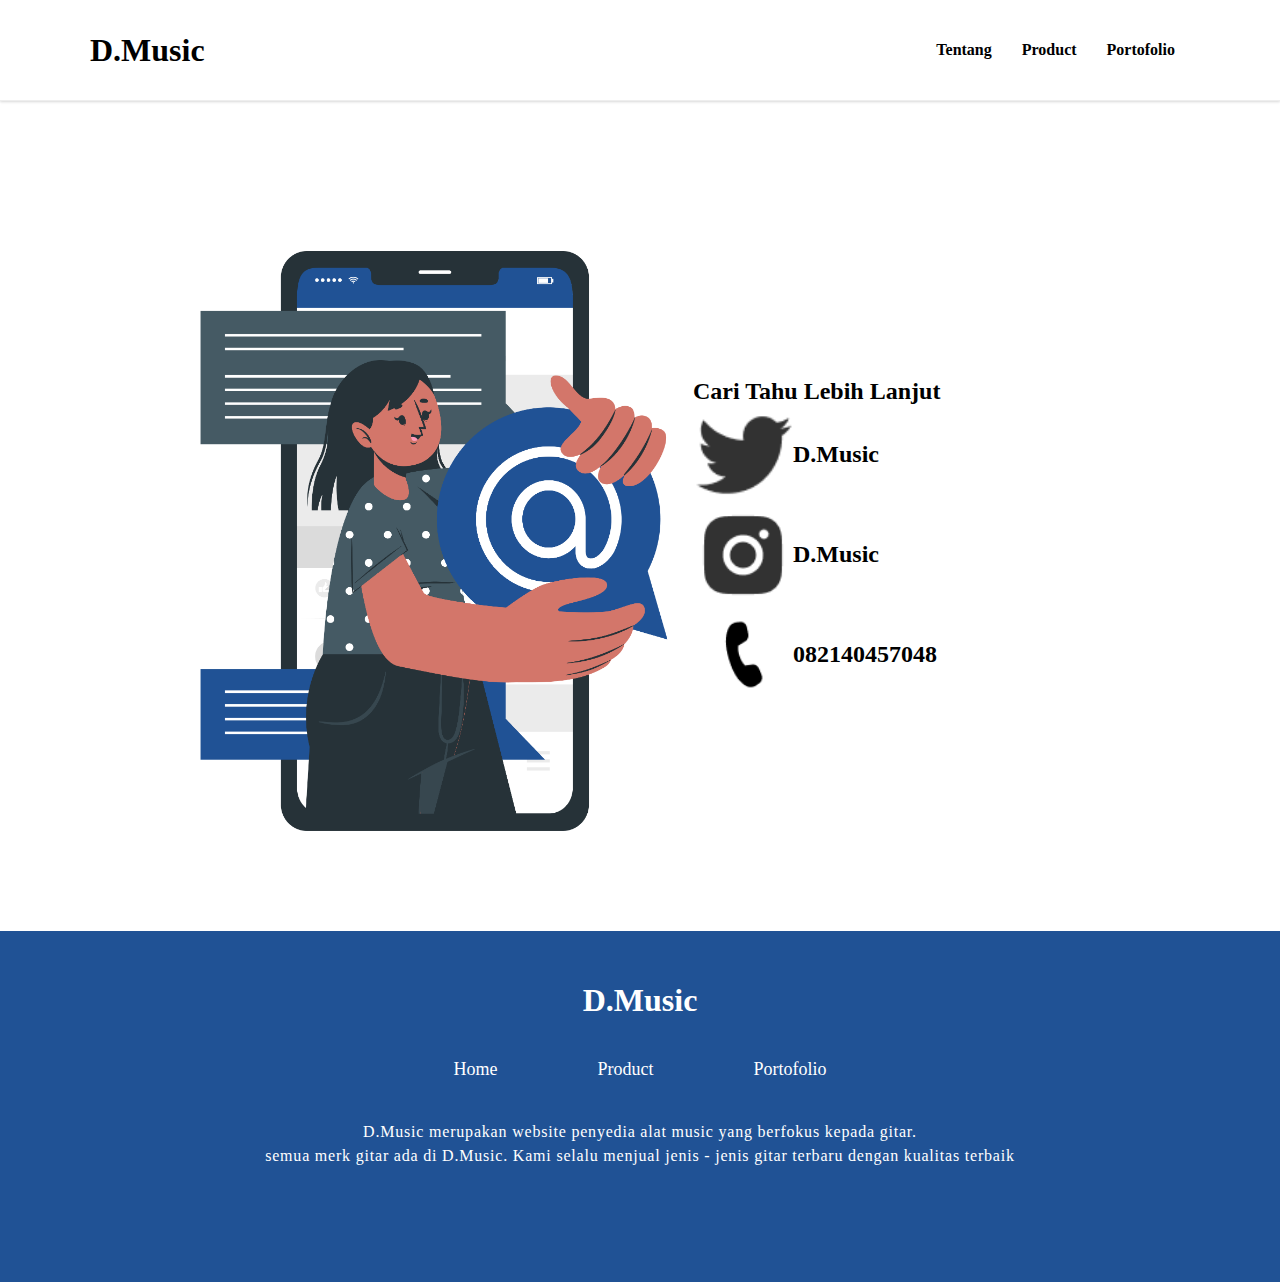
<file: kontak.html>
<!DOCTYPE html>
<html lang="en">

<head>
  <link rel="icon" type="image/x-icon" href="src/img/Favicon.png">
  <link rel="stylesheet" href="kontak.css">
  <title>D.Music</title>
</head>

<body>
  <div class="container-page">
    <div class="navbar">
      <h1 class="Logo">
        D.Music
      </h1>
      <div class="link-btn">
        <a href="index.html">
          <h4 class="main"> Tentang</h4>
        </a>
        <a href="Product.html">
          <h4 class="sec"> Product</h4>
        </a>
        <a href="portofolio.html">
          <h4 class="third"> Portofolio</h4>
        </a>
      </div>
    </div>

    <div class="case-img">
      <div class="img-kontak">
        <img src="/src/img/gambar kontak.png">
        <div class="link-anu">
          <h4>Cari Tahu Lebih Lanjut</h4>
          <a class="link">
            <img src="./src/img/twetter.png" alt="">
            <h2>D.Music</h2>
          </a>
          <a class="link">
            <img src="./src/img/instagram.png" alt="">
            <h2>D.Music</h2>
          </a>
          <a class="link">
            <img src="./src/img/call.png" alt="">
            <h2>082140457048</h2>
          </a>
        </div>
      </div>
    </div>
    
    <div class="case-footer">
      <div class="footer">
        <ul>
          <h1>D.Music</h1>
          <div class="link-footer">
            <a href="index.html">
              <li>Home</li>
            </a>
            <a href="Product.html">
              <li>Product</li>
            </a>
            <a href="portofolio.html">
              <li>Portofolio</li>
            </a>
          </div>
          <p>D.Music merupakan website penyedia alat music yang berfokus kepada gitar. </p> 
          <p>semua merk gitar ada di D.Music. Kami selalu menjual jenis - jenis gitar terbaru dengan kualitas terbaik</p>
        </ul>
      </div>
    </div>
    </body>
    </html>
</file>
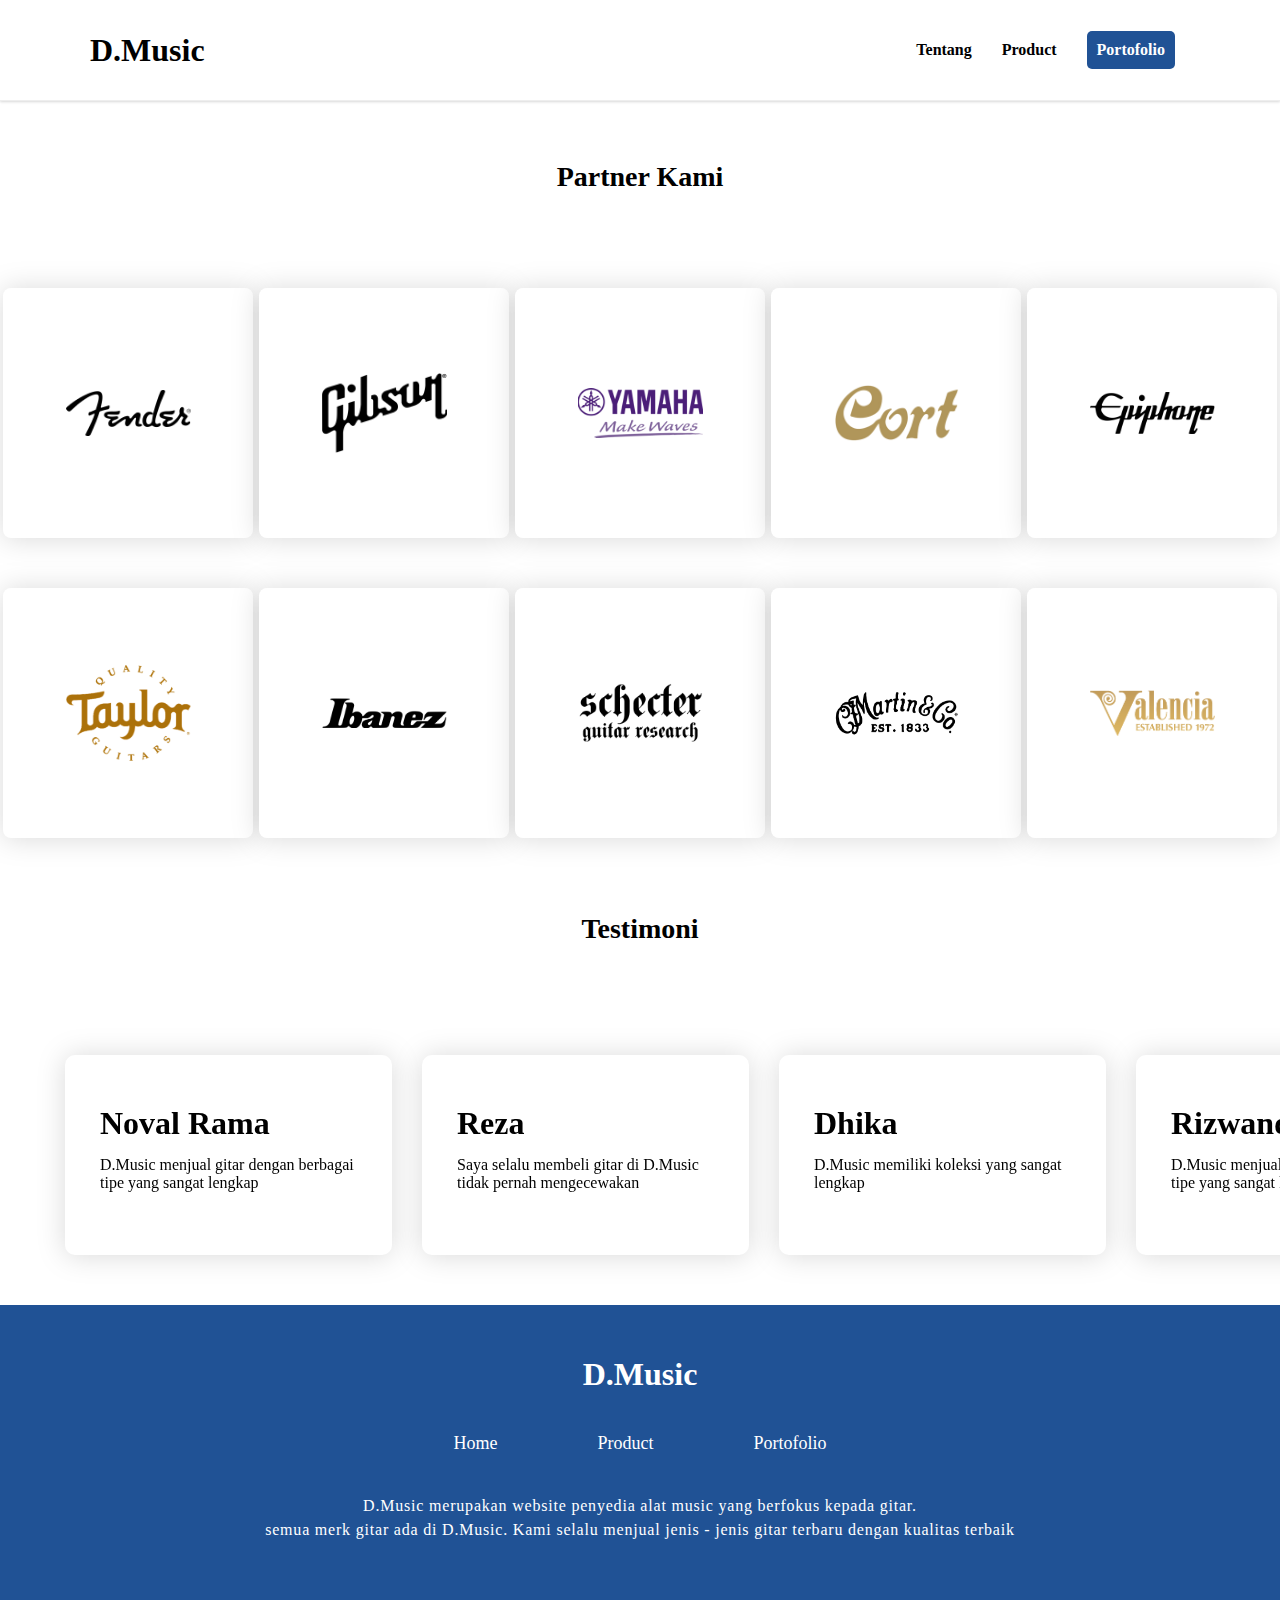
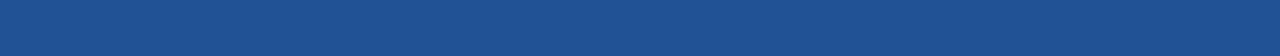
<file: portofolio.html>
<!DOCTYPE html>
<html lang="en">

<head>
    <link rel="icon" type="image/x-icon" href="src/img/Favicon.png">
    <link rel="stylesheet" href="portofolio.css">
    <title>D.Music</title>
</head>

<body>
    <div class="container-page">
        <div class="navbar">
            <h1 class="Logo">
                D.Music
            </h1>   
            <div class="link-btn">
                <a href="index.html">
                    <h4 class="main"> Tentang</h4>
                </a>
                <a href="Product.html">
                    <h4 class="sec"> Product</h4>
                </a>
                <a href="">
                    <h4 class="third"> Portofolio</h4>
                </a>    
            </div>
        </div>
        
        <div class="case-kerjasama">
            <h3>Partner Kami</h3>
            
            <div class="case-merk">
                <div class="kotak">
                    <img src="/src/img/Fender.png" alt="">
                </div>
                <div class="kotak">
                    <img src="/src/img/Gibson.png" alt="">
                </div>
            <div class="kotak">
                <img src="/src/img/image 1.png" alt="">
            </div>
            <div class="kotak">
                <img src="/src/img/image 2.png">
            </div>
            <div class="kotak">
                    <img src="/src/img/image 3.png" alt="">
                </div>
            </div>
            
            <div class="case-merk">
            <div class="kotak">
                <img src="/src/img/Taylor.png" alt="">
            </div>
            <div class="kotak">
                <img src="/src/img/ibanez.png" alt="">
            </div>
            <div class="kotak">
                <img src="/src/img/Schecter_guitar_logo.png" alt="">
            </div>
            <div class="kotak">
                <img src="/src/img/Martin_guitar_logo.png">
            </div>
            <div class="kotak">
                <img src="/src/img/valencia-gold-logo-flat-colour.png" alt="">
            </div>
            </div>
            <h3>Testimoni</h3>
            
            <div class="case-testimoni">
                <div class="testimoni">
                    <div class="ulas">
                        <h1>Noval Rama</h1>
                        <p>D.Music menjual gitar dengan berbagai tipe yang sangat lengkap</p>
                    </div>
                </div>

                <div class="testimoni">
                    <div class="ulas">
                        <h1>Reza</h1>
                        <p>Saya selalu membeli gitar di D.Music tidak pernah mengecewakan</p>
                    </div>
                </div>

                <div class="testimoni">
                    <div class="ulas">
                        <h1>Dhika</h1>
                        <p>D.Music memiliki koleksi yang sangat lengkap</p>
                    </div>
                </div>

                <div class="testimoni">
                    <div class="ulas">
                        <h1>Rizwanda</h1>
                        <p>D.Music menjual gitar dengan berbagai tipe yang sangat lengkap</p>
                    </div>
                </div>

                <div class="testimoni">
                    <div class="ulas">
                        <h1>Nopal Adi</h1>
                        <p>D.Music sangat terpercaya dan terbaik</p>
                    </div>
                </div>

                
                
            </div>
            <div class="case-footer">
                <div class="footer">
                    <ul>
                        <h1>D.Music</h1>
                        <div class="link-footer">
                        <a href="index.html">
                            <li>Home</li>
                        </a>
                        <a href="Product.html">
                            <li>Product</li>
                        </a>
                        <a href="portofolio.html">
                            <li>Portofolio</li>
                        </a>
                        </div>
                        <p>D.Music merupakan website penyedia alat music yang berfokus kepada gitar. </p> 
                        <p>semua merk gitar ada di D.Music. Kami selalu menjual jenis - jenis gitar terbaru dengan kualitas terbaik</p>
                    </ul>
                </div>
            </div>
        </div>
        </body>
        
</html>
</file>
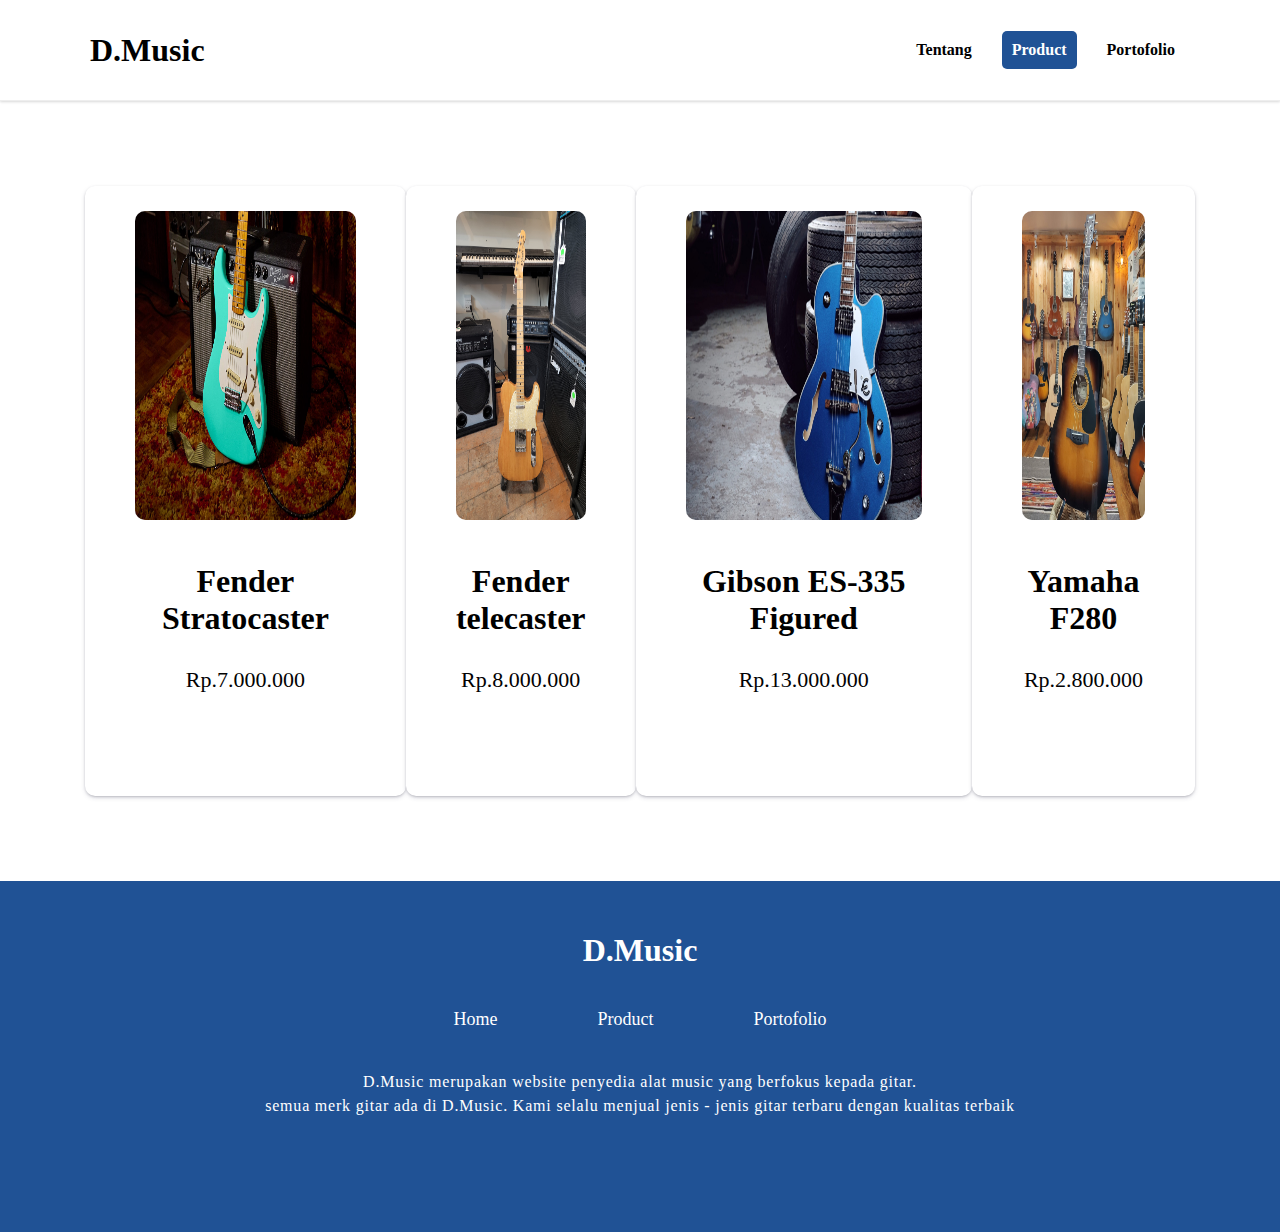
<file: Product.html>
<html>

<head>
    <link rel="icon" type="image/x-icon" href="src/img/Favicon.png">
    <title>D.Music</title>
    <link rel="stylesheet" href="product.css">
</head>

    <body>
        <div class="container-page">
            <div class="navbar">
                <h1 class="Logo">
                    D.Music
                </h1>
                <div class="link-btn">
                    <a href="index.html">
                        <h4 class="sec"> Tentang</h4>
                    </a>
                    <a href="">
                        <h4 class="main"> Product</h4>
                    </a>
                    <a href="portofolio.html">
                        <h4 class="third"> Portofolio</h4>
                    </a>
                </div>
            </div>

            <div class="case-produk">
                <div class="produk">
                    <div class="kotak">
                        <img src="/src/img/strato.jpg" alt="" style="width:100%">
                        <h1>Fender Stratocaster</h1>
                        <p class="harga">Rp.7.000.000</p>
                        <!-- <p><button type="button" onclick="location.href='https://www.tokopedia.com/kingcomplete/gitar-elektrik-fender-stratocaster-fingerboard-mepple-biru?extParam=ivf%3Dfalse%26src%3Dsearch'"><span></span>Beli</button></p> -->
                    </div>
                    <div class="kotak">
                        <img src="/src/img/telecaster.jpg" alt="" style="width:100%">
                        <h1>Fender telecaster</h1>
                        <p class="harga">Rp.8.000.000</p>
                        <!-- <p><button type="button" onclick="location.href='https://www.tokopedia.com/sijonimusic/gitar-fender-telecaster-sunburst-blonde?extParam=ivf%3Dfalse%26src%3Dsearch'"><span></span>Beli</button></p> -->
                    </div>
                    <div class="kotak">
                        <img src="/src/img/gibson1.jpg" alt="" style="width:100%">
                        <h1>Gibson ES-335 Figured</h1>
                        <p class="harga">Rp.13.000.000</p>
                        <!-- <p><button type="button" onclick="location.href=''"><span></span>Beli</button></p> -->
                    </div>
                    <div class="kotak">
                        <img src="/src/img/yamaha1.jpg" alt="" style="width:100%">
                        <h1>Yamaha F280</h1>
                        <p class="harga">Rp.2.800.000</p>
                        <!-- <p><button type="button" onclick="location.href=''"><span></span>Beli</button></p> -->
                    </div>
                    
                </div>
            </div>

            <div class="case-footer">
                <div class="footer">
                    <ul>
                        <h1>D.Music</h1>
                        <div class="link-footer">
                        <a href="index.html">
                            <li>Home</li>
                        </a>
                        <a href="Product.html">
                            <li>Product</li>
                        </a>
                        <a href="portofolio.html">
                            <li>Portofolio</li>
                        </a>
                        </div>
                        <p>D.Music merupakan website penyedia alat music yang berfokus kepada gitar. </p> 
                        <p>semua merk gitar ada di D.Music. Kami selalu menjual jenis - jenis gitar terbaru dengan kualitas terbaik</p>
                    </ul>
                </div>
            </div>
        </div>
    </body>

</html>
</file>
<file: kontak.css>
*{
  margin:0;
  padding:0;
  font-family: 'Montserrat';
}

a {
  color: #000000;
}

.navbar{
  height: 100px;
  padding: 0 90px;
  display: flex; 
  justify-content: space-between;
  align-items:center;
  border-bottom: 1px solid #eee   ;
  box-shadow: rgba(0, 0, 0, 0.1) 0px 1px 3px 0px, rgba(0, 0, 0, 0.06) 0px 1px 2px 0px;
}

.link-btn{
  display:flex;
  align-items:center;
}

.link-btn a{
  text-decoration:none;
  margin:0px 15px;    
}

.case-img .img-kontak img{
  height:580px;
  /* margin: 150px; */
}

.img-kontak{
  margin-top: 150px;
  margin-left:200px;
  display:flex;
  align-items:center;
  /* background-color: red; */
  colors:black;
  text-decoration: none;
}

.img-kontak h4{
  /* margin:200px 0; */
  font-size:24px;
  /* background-color:yellow; */
  display:flex;
  justify-content:between;

}

.img-kontak .link-anu .link{
  display:flex;
  align-items: center;
  justify-content: flex-start;
  /* background-color:orange; */
}

.link-anu{
  /* background-color:purple; */
}

.img-kontak .link-anu .link h2{
}

.img-kontak .link-anu .link img{
  width: 100px;
  height:100px;
  display:flex;
  /* background-color:green; */
}

.case-footer{
  background-color:#205295;
  padding:50px;
  margin-top:100px;
  margin-buttom:10px;S
  height:350px;
}

.footer{
  align-items:center;
  height: 250px;
}

.footer ul{
  text-align:center;
  /* background-color:red; */
  justify-content:space-around;
}

.footer li{
  display:flex ;
  text-align:center;
  justify-content:space-between;
  color:#ffffff;
  padding:0 50px;
}

.footer h1{
  Color:#ffffff;
  margin-top:1px;
}

.footer p{
  color:#fff;
  font-size: 16px;
  align-items:center;
  letter-spacing: 0.05em;
  line-height: 24px;
}

.link-footer{
  display:flex ;
  justify-content:center;
  margin:40px 0;
  list-style: none;
  font-size:18px;
} 

.link-footer a{
  text-decoration: none;
  align-items: end;   
}
</file>
<file: portofolio.css>
*{
    margin:0;
    padding:0;
    font-family: 'Montserrat';
}

.navbar{
    height: 100px;
    padding: 0 90px;
    display: flex; 
    justify-content: space-between;
    align-items:center;
    border-bottom: 1px solid #eee;
    box-shadow: rgba(0, 0, 0, 0.1) 0px 1px 3px 0px, rgba(0, 0, 0, 0.06) 0px 1px 2px 0px;
}

.link-btn{
    display:flex;
    align-items:center;
}

.link-btn a{
    text-decoration:none;
    margin:0px 15px;   
    color:black; 
}

.link-btn a .third{
    color: #fff;
    background-color: #205295;
    padding:10px;
    border-radius: 5px;
}

.case-kerjasama h3{
    font-size:28px;
    text-align: center;
    padding:60px 0;
}

.case-merk{
    display:flex;
    justify-content: space-around;
    align-items: center;
  }
  
  .kotak{
    height: 250px;
    width: 250px;
    background-color: #ffffff;
    filter: drop-shadow(0px 1px 14px rgba(0, 0, 0, 0.15));
    border-radius: 8px;
    margin:35px 0 15px 0; 
    display:flex;
    justify-content:center;
    align-items:center;
  }
  
  .kotak img{
    width:50%;
  }
  
  .case-store{
    display:flex;
    align-items: center;
    justify-content:center;
  }
  
  .store-img{
    display:flex;
    width:100%;
  }
  
  .store-img img{
    width:750px;
    display:flex;
    align-items: flex-start;
  }

  .testimonial-section {
    background-image: url('../images/Kosong\ 3\ Panel\ Potret\ Komik\ Strip.png');
    background-repeat: no-repeat;
    background-position: center;
    background-size: cover;
    position: relative;
  }
  
  .testimonial-section .featured-block {
    background-color: var(--primary-color);
    border-radius: var(--border-radius-medium);
    margin-bottom: 24px;
    padding: 30px;
  }
  
  .testimonial-section .featured-block h4,
  .testimonial-section .featured-block p {
    color: var(--white-color);
  }

  .case-testimoni{
    /* background-color:#000000; */
    padding:50px 50px;
    display:flex;
    align-items: center;
    /* background-color:blue; */
}

.testimoni{
    /* background-color:red; */
    display:flex;
    justify-content:space-between;
    margin: 0 15px;
}

.ulas{
    display: grid;
    padding: 50px 35px;
    filter: drop-shadow(0px 1px 14px rgba(0, 0, 0, 0.15));
    background-color: #ffffff;
    height: 100px;
    width: 257px;
    /* text-align: center; */
    font-family: 'Segoe UI', Tahoma, Geneva, Verdana, sans-serif;
    border-radius: 10px;
}


.ulas h1{
    padding: 0px 0;
    /* height:40px; */
    /* background-color:blue; */
}

.ulas p{
    padding: 0 0;
    /* background-color:red; */
}

.ulas button {
    border: none;
    padding: 12px;
    color: #ffffff;
    background-color: #205295;
    text-align: center;
    cursor: pointer;
    width: 70%;
    font-size: 18px;
}

.ulas p button{
    color: #ffffff;
    border-color: #ffffff;
    font-family: 'Segoe UI', Tahoma, Geneva, Verdana, sans-serif;
}

.case-footer{
  background-color:#205295;
  padding:50px;
}

.footer{
  align-items:center;
  height: 250px;
}

.footer ul{
  text-align:center;
  /* background-color:red; */
  justify-content:space-around;
}

.footer li{
  display:flex ;
  text-align:center;
  justify-content:space-between;
  color:#ffffff;
  padding:0 50px;
}

.footer h1{
  Color:#ffffff;
  margin-top:1px;
}

.footer p{
  color:#fff;
  font-size: 16px;
  align-items:center;
  letter-spacing: 0.05em;
  line-height: 24px;
}

.link-footer{
  display:flex ;
  justify-content:center;
  margin:40px 0;
  list-style: none;
  font-size:18px;
} 

.link-footer a{
  text-decoration: none;
  align-items: end;   
}
</file>
<file: product.css>
*{
    margin:0;
    padding:0;
    font-family: 'Montserrat';
}

a {
    color: #000000;
}

.navbar{
    height: 100px;
    padding: 0 90px;
    display: flex; 
    justify-content: space-between;
    align-items:center;
    border-bottom: 1px solid #eee   ;
    box-shadow: rgba(0, 0, 0, 0.1) 0px 1px 3px 0px, rgba(0, 0, 0, 0.06) 0px 1px 2px 0px;
}

.link-btn{
    display:flex;
    align-items:center;
}

.link-btn a{
    text-decoration:none;
    margin:0px 15px;    
}

.link-btn a .main{
    color: #fff;
    background-color: #205295;
    padding:10px;
    border-radius: 5px;
} 


.container-product{
    background-color: red;

}
.container-product .case{
    display: flex;
}
.container-product .case .kotak {
    /* width:500px; */
    background-color: #205295;
    border-radius: 10px;


}
.container-product .case .kotak .marginn{
    display: flex;
    flex-direction: column;
    justify-content: center;
    align-items:flex-start;
    margin: auto; 

}
.kotak img{
    width: 50%; 
}
.container-product .case .kotak .case-title{
    display: flex;
    flex-direction: column;
    justify-content: start
}

.harga{
    color: rgb(2, 2, 2);
    font-size: 22px;
}

.case-produk{
    /* background-color:#000000; */
    padding:35px 85px;
    margin: 50px 0;
}

.produk{
    /* background-color:red; */
    display:flex;
    justify-content:space-between;
}

.kotak{
    display: grid;
    padding: 25px 50px 85px 50px;
    box-shadow: rgba(50, 50, 93, 0.25) 0px 2px 5px -1px, rgba(0, 0, 0, 0.3) 0px 1px 3px -1px;
    background-color: #ffffff;
    height: 500px;
    max-width: 300px;
    text-align: center;
    font-family: 'Segoe UI', Tahoma, Geneva, Verdana, sans-serif;
    border-radius: 10px;
}

.kotak img{
    width: 277px;
    height: 309px;
    border-radius:10px;
    margin: 0 0 25px 0;
}

.kotak h1{
    padding: 10px 0;
    height:75px;
}

.kotak p{
    padding: 10px 0;
}

.kotak button {
    border: none;
    padding: 12px;
    color: #ffffff;
    background-color: #205295;
    text-align: center;
    cursor: pointer;
    width: 70%;
    font-size: 18px;
}

.kotak p button{
    color: #ffffff;
    border-color: #ffffff;
    font-family: 'Segoe UI', Tahoma, Geneva, Verdana, sans-serif;
}

.case-footer{
    background-color:#205295;
    padding:50px;
}

.footer{
    align-items:center;
    height: 250px;
}

.footer ul{
    text-align:center;
    /* background-color:red; */
    justify-content:space-around;
}

.footer li{
    display:flex ;
    text-align:center;
    justify-content:space-between;
    color:#ffffff;
    padding:0 50px;
}

.footer h1{
    Color:#ffffff;
    margin-top:1px;
}

.footer p{
    color:#fff;
    font-size: 16px;
    align-items:center;
    letter-spacing: 0.05em;
    line-height: 24px;
}

.link-footer{
    display:flex ;
    justify-content:center;
    margin:40px 0;
    list-style: none;
    font-size:18px;
} 

.link-footer a{
    text-decoration: none;
    align-items: end;   
}
</file>
